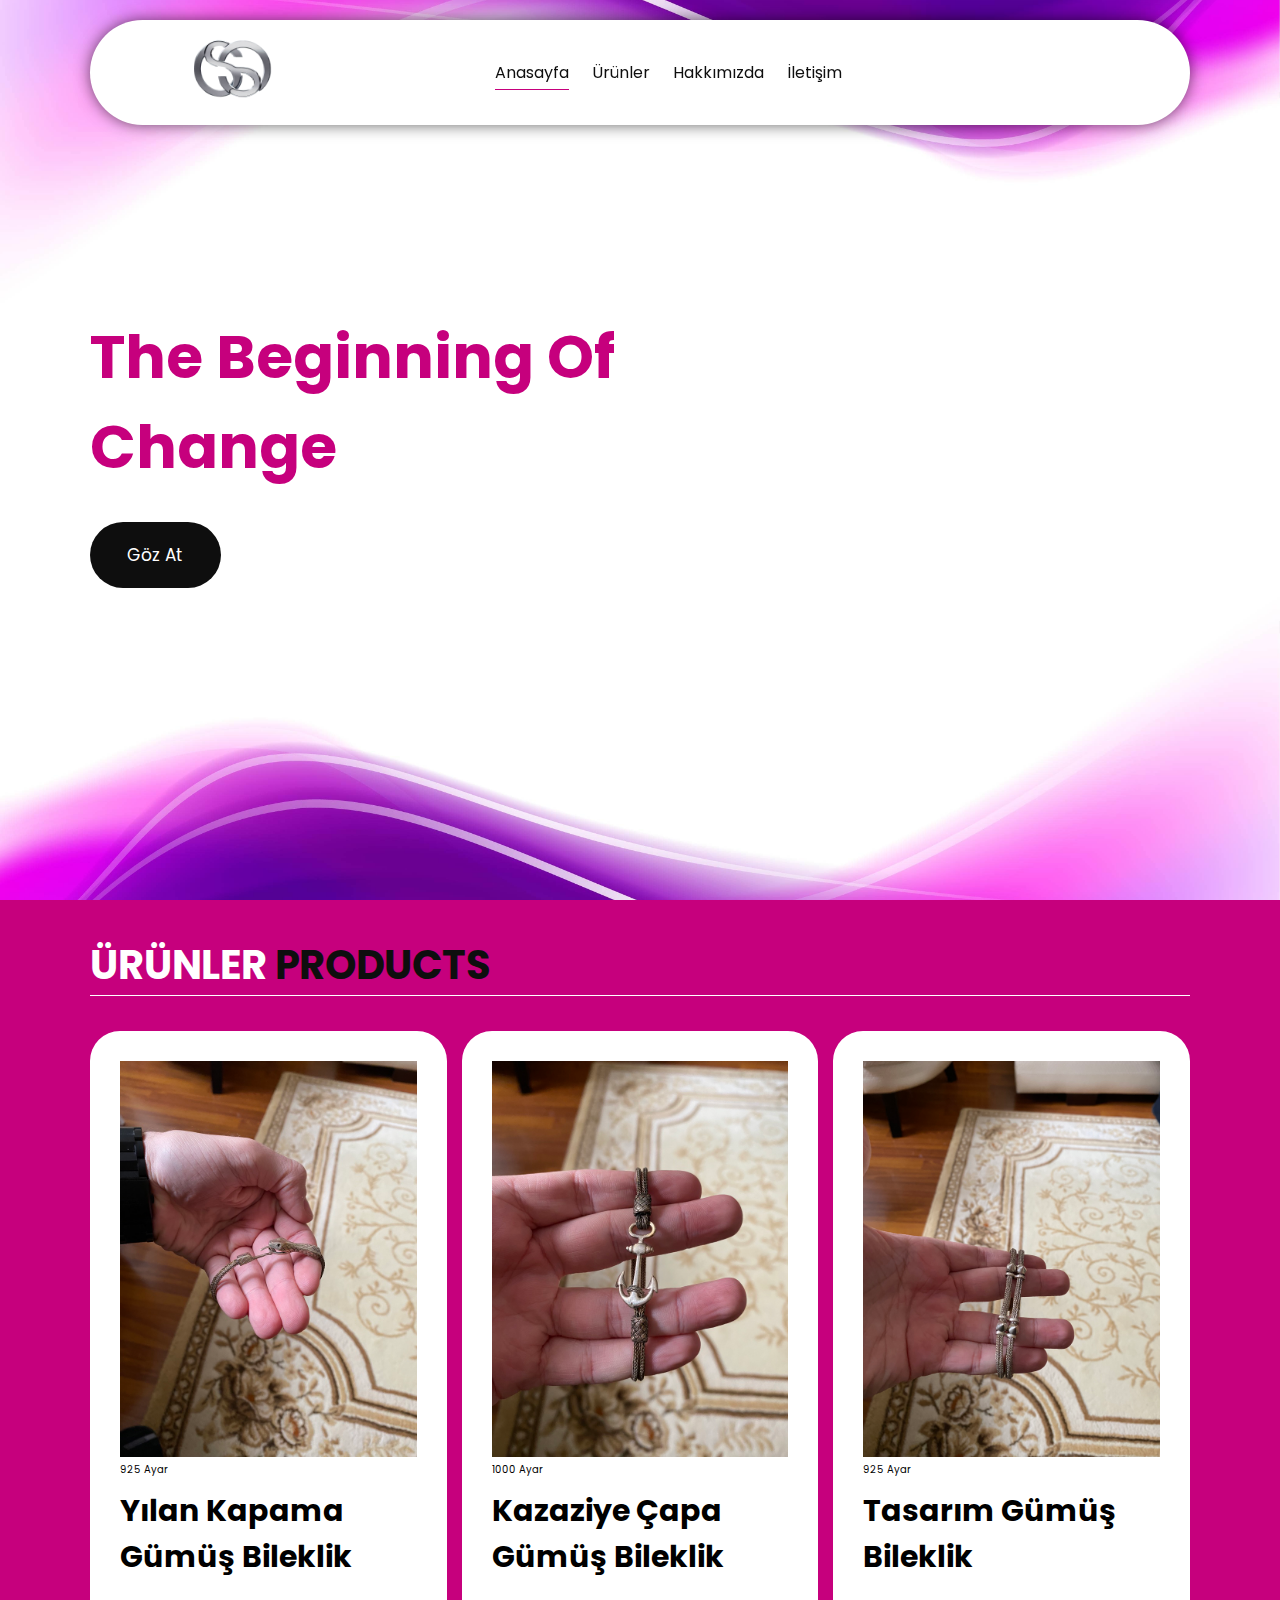
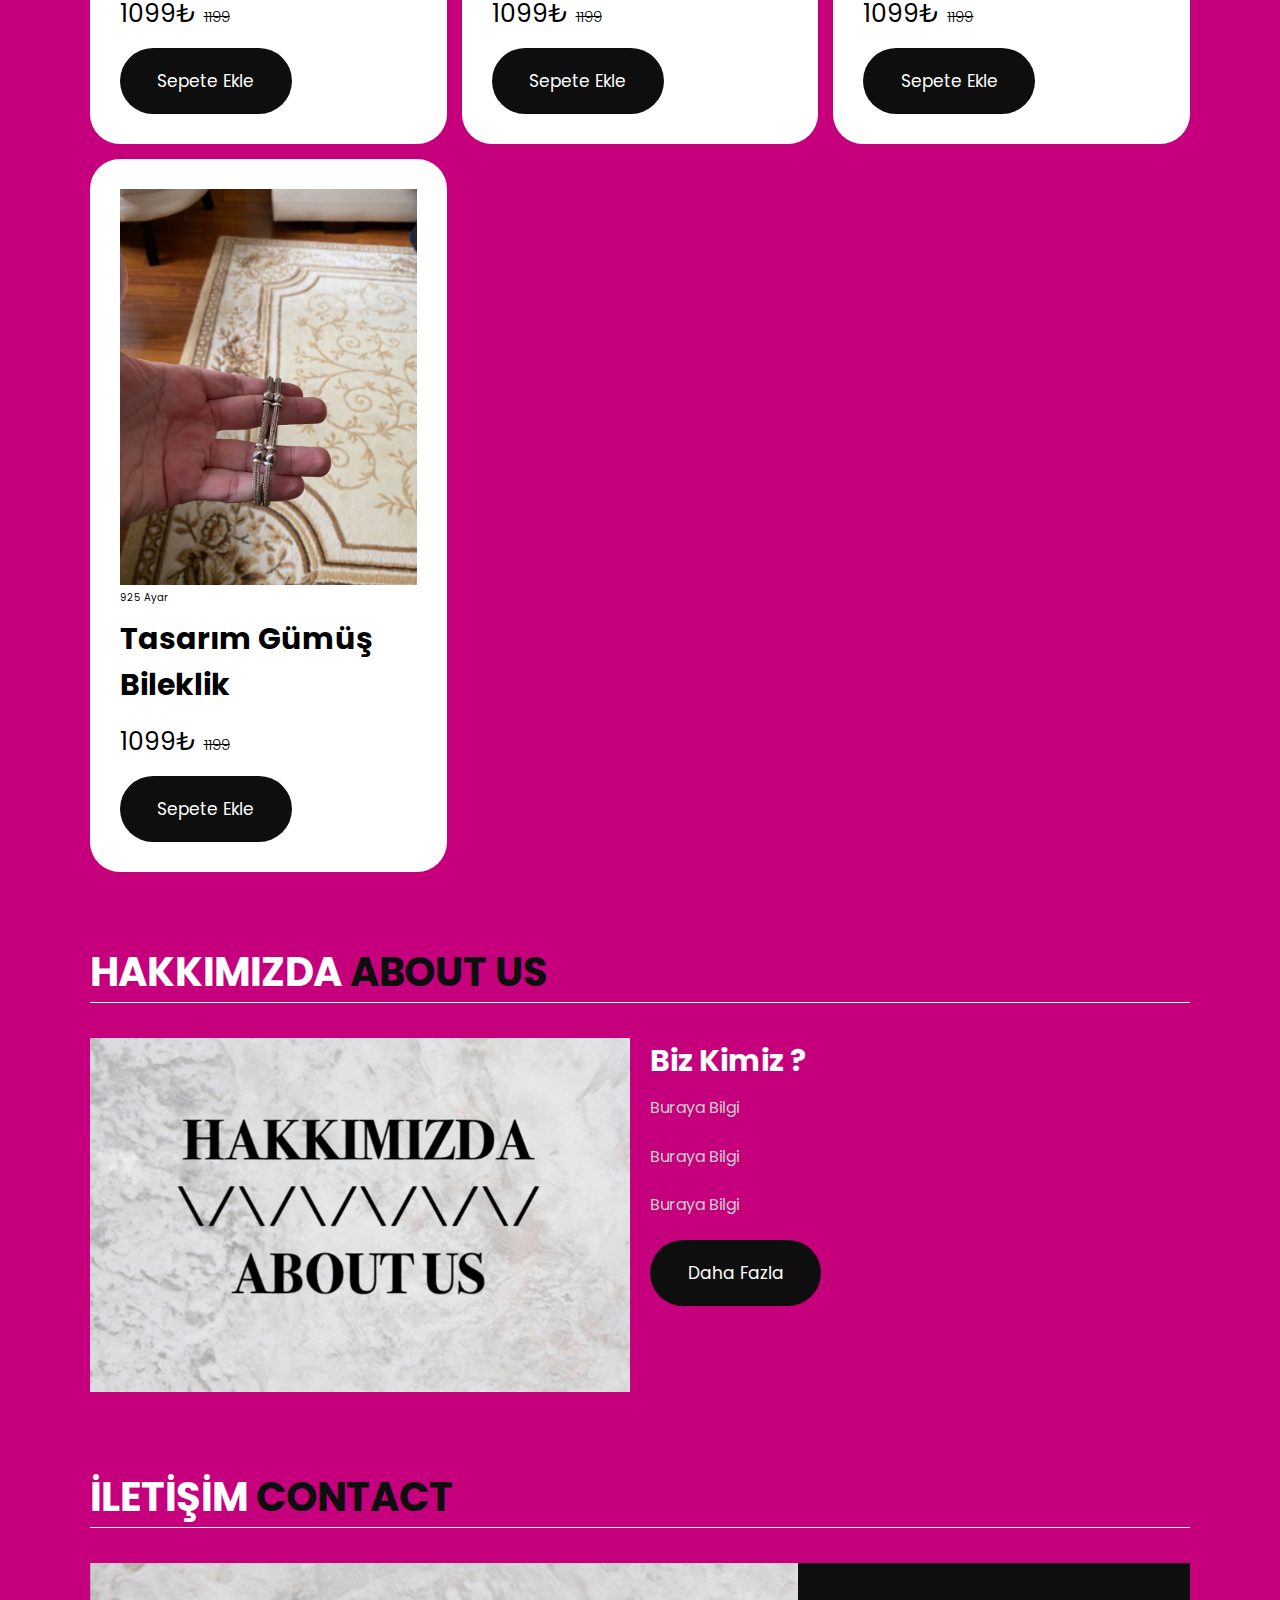
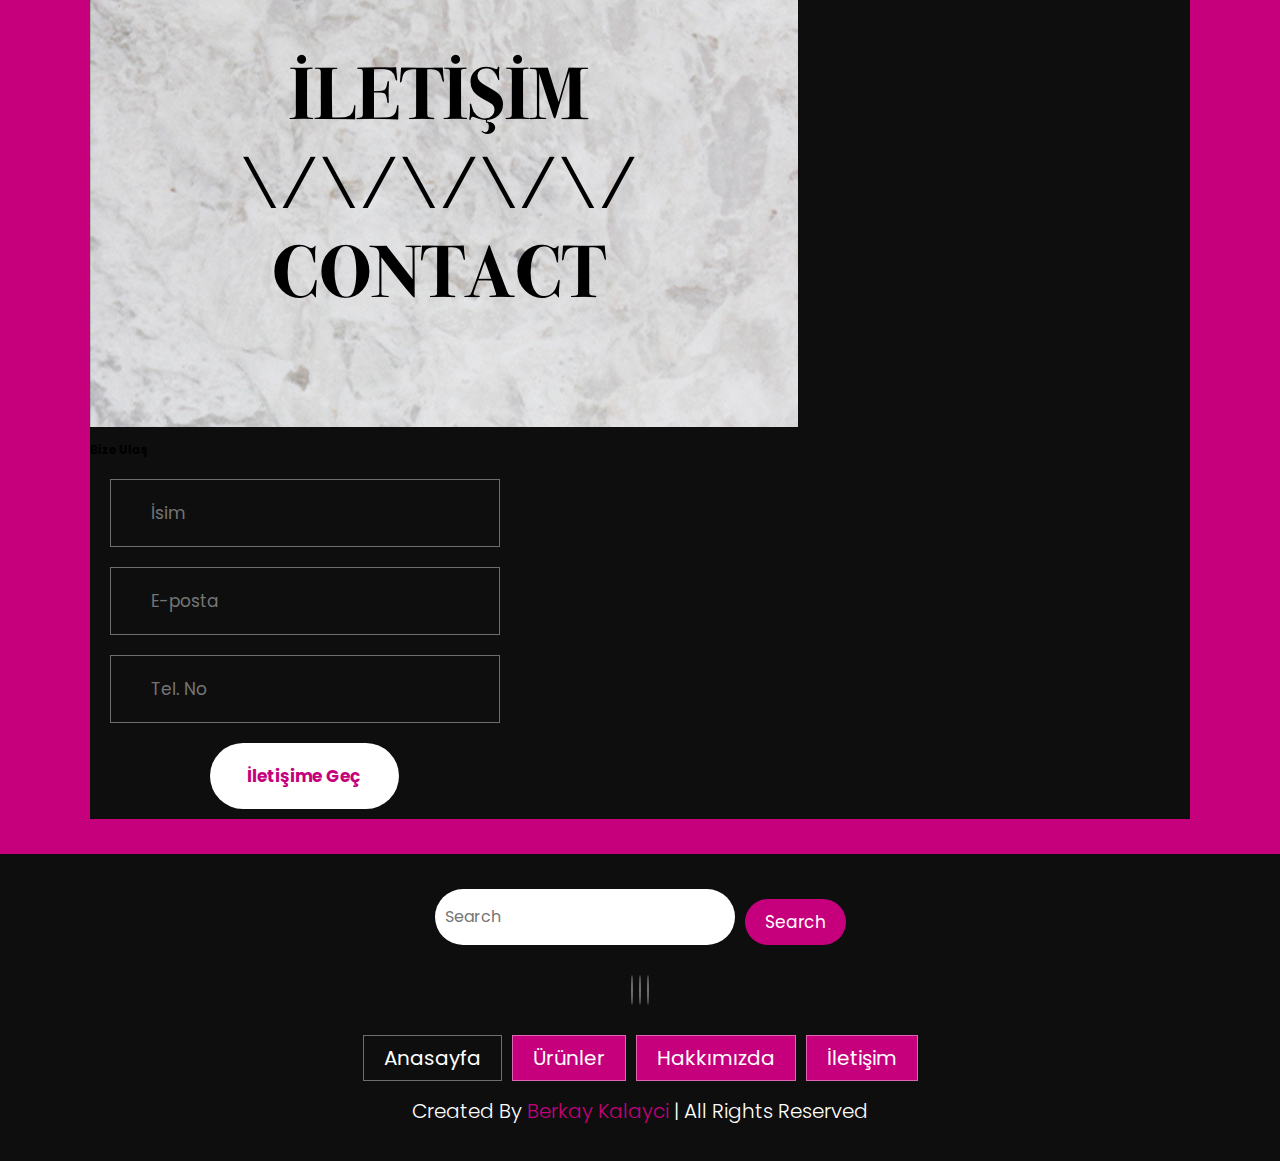
<file: index.html>
<!DOCTYPE html>
<html lang="en">
  <head>
    <meta charset="UTF-8" />
    <meta http-equiv="X-UA-Compatible" content="IE=edge" />
    <meta name="viewport" content="width=device-width, initial-scale=1.0" />
    <link
      rel="stylesheet"
      href="https://cdnjs.cloudflare.com/ajax/libs/font-awesome/6.4.0/css/all.min.css"
      integrity="sha512-iecdLmaskl7CVkqkXNQ/ZH/XLlvWZOJyj7Yy7tcenmpD1ypASozpmT/E0iPtmFIB46ZmdtAc9eNBvH0H/ZpiBw=="
      crossorigin="anonymous"
      referrerpolicy="no-referrer"
    />
    <title>Anasayfa</title>
    <link rel="stylesheet" href="styles/style.css" />
  </head>
  <body>
    <!--! header section start -->
    
    <header class="header">
      <a href="#" class="logo">
        <img src="images/logo.png" alt="logo" />
      </a>
      <nav class="navbar">
        <a href="index.html" class="active">Anasayfa</a>
        <a href="products.html">Ürünler</a>
        <a href="about.html">Hakkımızda</a>
        <a href="contact.html">İletişim</a>
      </nav>

      <div class="buttons">
        <button id="search-btn">
          <i class="fas fa-search"></i>
        </button>
        <button id="cart-btn">
          <i class="fas fa-shopping-cart"></i>
        </button>
        <button id="menu-btn">
          <i class="fas fa-bars"></i>
        </button>
      </div>

      <div class="search-form">
        <input type="text" class="search-input" id="search-box" placeholder="arama">
        <i class="fas fa-search"></i>
      </div>

      <div class="cart-items-container">
        <div class="cart-item">
          <i class="fas fa-times"></i>
          <img src="images/menu-1.png" alt="menu">
          <div class="content">
            <h3>ürün 01</h3>
            <div class="price">1099₺</div>
          </div>
        </div>
        <div class="cart-item">
          <i class="fas fa-times"></i>
          <img src="images/menu-2.png" alt="menu">
          <div class="content">
            <h3>ürün 02</h3>
            <div class="price">1099₺</div>
          </div>
        </div>
        <div class="cart-item">
          <i class="fas fa-times"></i>
          <img src="images/menu-3.png" alt="menu">
          <div class="content">
            <h3>ürün 03</h3>
            <div class="price">1099₺</div>
          </div>
        </div>
        <div class="cart-item">
          <i class="fas fa-times"></i>
          <img src="images/menu-4.png" alt="menu">
          <div class="content">
            <h3>ürün 04</h3>
            <div class="price">1099₺</div>
          </div>
        </div>
        <a href=" #" class="btn">siparişi tamamla</a>
      </div>
    </header>
    <!--! header section end -->

    <!--! home section start -->
    <section class="home" id="home">
      <div class="content">
        <h3>The Beginning of Change</h3>
        <p></p>
        <a href="#" class="btn">Göz At</a>
      </div>
    </section>
    <!--! home section end -->

    <!--! menu section start -->
    <section class="menu" id="products">
      <h1 class="heading">Ürünler <span>Products</span></h1>
      <div class="box-container">
        <div class="box">
          <div class="box-head">
            <img src="images/urun-1.jpeg" alt="Ürün" />
            <span class="urun-category">925 ayar</span>
            <h3>Yılan Kapama Gümüş Bileklik</h3>
            <div class="price">1099₺ <span>1199</span></div>
          </div>
          <div class="box-bottom">
            <a href="#" class="btn">Sepete Ekle</a>
          </div>
        </div>
        <div class="box">
          <div class="box-head">
            <img src="images/urun-2.jpeg" alt="Ürün" />
            <span class="urun-category">1000 ayar</span>
            <h3>Kazaziye Çapa Gümüş Bileklik</h3>
            <div class="price">1099₺ <span>1199</span></div>
          </div>
          <div class="box-bottom">
            <a href="#" class="btn">Sepete Ekle</a>
          </div>
        </div>
        <div class="box">
          <div class="box-head">
            <img src="images/urun-3.jpeg" alt="Ürün" />
            <span class="urun-category">925 ayar</span>
            <h3>Tasarım Gümüş Bileklik</h3>
            <div class="price">1099₺ <span>1199</span></div>
          </div>
          <div class="box-bottom">
            <a href="#" class="btn">Sepete Ekle</a>
          </div>
        </div>
        <div class="box">
          <div class="box-head">
            <img src="images/urun-4.jpeg" alt="Ürün" />
            <span class="urun-category">925 ayar</span>
            <h3>Tasarım Gümüş Bileklik</h3>
            <div class="price">1099₺ <span>1199</span></div>
          </div>
          <div class="box-bottom">
            <a href="#" class="btn">Sepete Ekle</a>
          </div>
        </div>
      </div>
    </section>
    <!--! menu section end -->

    <!--! hakkımızda section start -->
    <section class="about" id="about">
      <h1 class="heading">Hakkımızda <span>About Us</span></h1>
      <div class="row">
        <div class="image">
          <img src="images/about.jpg" alt="about" />
        </div>
        <div class="content">
          <h3>Biz Kimiz ?</h3>
          <p>Buraya Bilgi</p>
          <p>Buraya Bilgi</p>
          <p>Buraya Bilgi</p>
          <a href="#" class="btn">daha fazla</a>
        </div>
      </div>
    </section>
    <!--! hakkımızda section end -->

    <!--! contact section start -->
    <section class="contact" id="contact">
      <h1 class="heading">İletİşİm <span>contact</span></h1>
      <div class="row">
        <div class="image">
          <img src="images/contact.jpg" alt="contact" />
        </div>
        <form>
          <h3>bize ulaş</h3>
          <div class="inputBox">
            <i class="fas fa-user"></i>
            <input type="text" placeholder="İsim" />
          </div>
          <div class="inputBox">
            <i class="fas fa-envelope"></i>
            <input type="email" placeholder="E-posta" />
          </div>
          <div class="inputBox">
            <i class="fas fa-phone"></i>
            <input type="number" placeholder="Tel. No" />
          </div>
          <input type="submit" class="btn" value="İletişime Geç" />
        </form>
      </div>
    </section>
    <!--! contact section end -->

    <!--! footer section start -->
        <section class="footer">
          <div class="search">
            <input type="text" class="search-input" placeholder="Search">
            <button class="btn btn-primary">search</button>
          </div>
          <div class="share">
            <a href="#" class="fab fa-instagram"></a>
            <a href="#" class="fab fa-twitter"></a>
            <a href="#" class="fas fa-envelope"></a>
          </div>

          <div class="links">
            <a href="#" class="active">Anasayfa</a>
            <a href="#">Ürünler</a>
            <a href="#">Hakkımızda</a>
            <a href="#">İletişim</a>
          </div>

          <div class="credit">
            created by <span>Berkay Kalayci</span> | all rights reserved
          </div>
        </section>
    <!--! footer section end -->

    <script src="js/script.js"></script>
  </body>
</html>
</file>
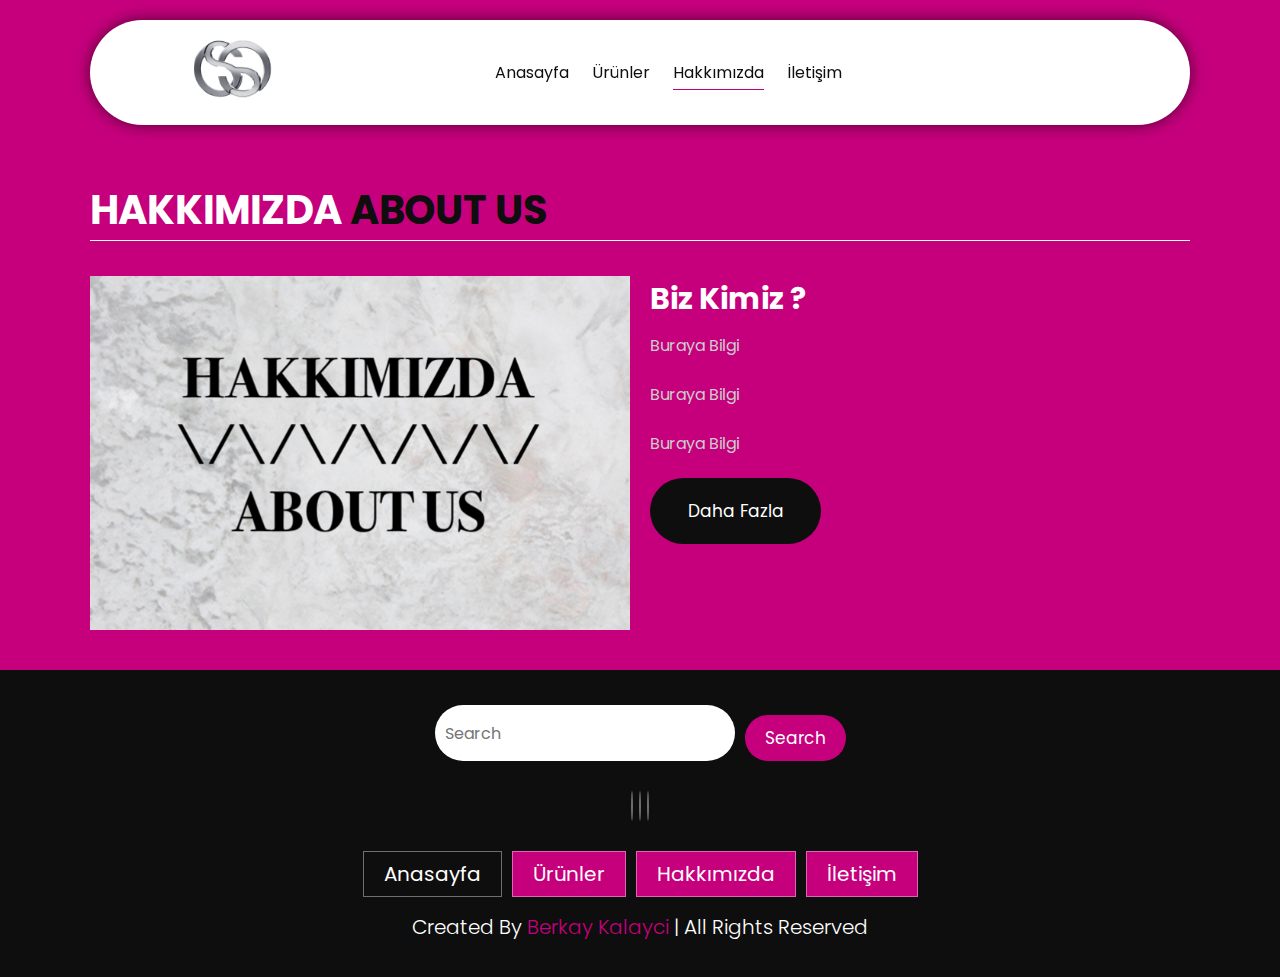
<file: about.html>
<!DOCTYPE html>
<html lang="en">
  <head>
    <meta charset="UTF-8" />
    <meta http-equiv="X-UA-Compatible" content="IE=edge" />
    <meta name="viewport" content="width=device-width, initial-scale=1.0" />
    <link
      rel="stylesheet"
      href="https://cdnjs.cloudflare.com/ajax/libs/font-awesome/6.4.0/css/all.min.css"
      integrity="sha512-iecdLmaskl7CVkqkXNQ/ZH/XLlvWZOJyj7Yy7tcenmpD1ypASozpmT/E0iPtmFIB46ZmdtAc9eNBvH0H/ZpiBw=="
      crossorigin="anonymous"
      referrerpolicy="no-referrer"
    />
    <title>Hakkımızda</title>
    <link rel="stylesheet" href="styles/style.css" />
  </head>
  <body>
    <!--! header section start -->
    <!--! header section end -->
    <header class="header">
        <a href="#" class="logo">
          <img src="images/logo.png" alt="logo" />
        </a>
        <nav class="navbar">
          <a href="index.html">Anasayfa</a>
          <a href="products.html">Ürünler</a>
          <a href="about.html" class="active">Hakkımızda</a>
          <a href="contact.html">İletişim</a>
        </nav>
  
        <div class="buttons">
          <button id="search-btn">
            <i class="fas fa-search"></i>
          </button>
          <button id="cart-btn">
            <i class="fas fa-shopping-cart"></i>
          </button>
          <button id="menu-btn">
            <i class="fas fa-bars"></i>
          </button>
        </div>
  
        <div class="search-form">
          <input type="text" class="search-input" id="search-box" placeholder="arama">
          <i class="fas fa-search"></i>
        </div>
  
        <div class="cart-items-container">
          <div class="cart-item">
            <i class="fas fa-times"></i>
            <img src="images/menu-1.png" alt="menu">
            <div class="content">
              <h3>ürün 01</h3>
              <div class="price">1099₺</div>
            </div>
          </div>
          <div class="cart-item">
            <i class="fas fa-times"></i>
            <img src="images/menu-2.png" alt="menu">
            <div class="content">
              <h3>ürün 02</h3>
              <div class="price">1099₺</div>
            </div>
          </div>
          <div class="cart-item">
            <i class="fas fa-times"></i>
            <img src="images/menu-3.png" alt="menu">
            <div class="content">
              <h3>ürün 03</h3>
              <div class="price">1099₺</div>
            </div>
          </div>
          <div class="cart-item">
            <i class="fas fa-times"></i>
            <img src="images/menu-4.png" alt="menu">
            <div class="content">
              <h3>ürün 04</h3>
              <div class="price">1099₺</div>
            </div>
          </div>
          <a href=" #" class="btn">siparişi tamamla</a>
        </div>
      </header>
    <!--! header section end -->


    <!--! hakkımızda section start -->
    <section class="about" id="about">
      <h1 class="heading">Hakkımızda <span>About Us</span></h1>
      <div class="row">
        <div class="image">
          <img src="images/about.jpg" alt="about" />
        </div>
        <div class="content">
          <h3>Biz Kimiz ?</h3>
          <p>Buraya Bilgi</p>
          <p>Buraya Bilgi</p>
          <p>Buraya Bilgi</p>
          <a href="#" class="btn">daha fazla</a>
        </div>
      </div>
    </section>
    <!--! hakkımızda section end -->


    <!--! footer section start -->
        <section class="footer">
          <div class="search">
            <input type="text" class="search-input" placeholder="Search">
            <button class="btn btn-primary">search</button>
          </div>
          <div class="share">
            <a href="#" class="fab fa-instagram"></a>
            <a href="#" class="fab fa-twitter"></a>
            <a href="#" class="fas fa-envelope"></a>
          </div>

          <div class="links">
            <a href="#" class="active">Anasayfa</a>
            <a href="#">Ürünler</a>
            <a href="#">Hakkımızda</a>
            <a href="#">İletişim</a>
          </div>

          <div class="credit">
            created by <span>Berkay Kalayci</span> | all rights reserved
          </div>
        </section>
    <!--! footer section end -->

    <script src="js/script.js"></script>
  </body>
</html>
</file>
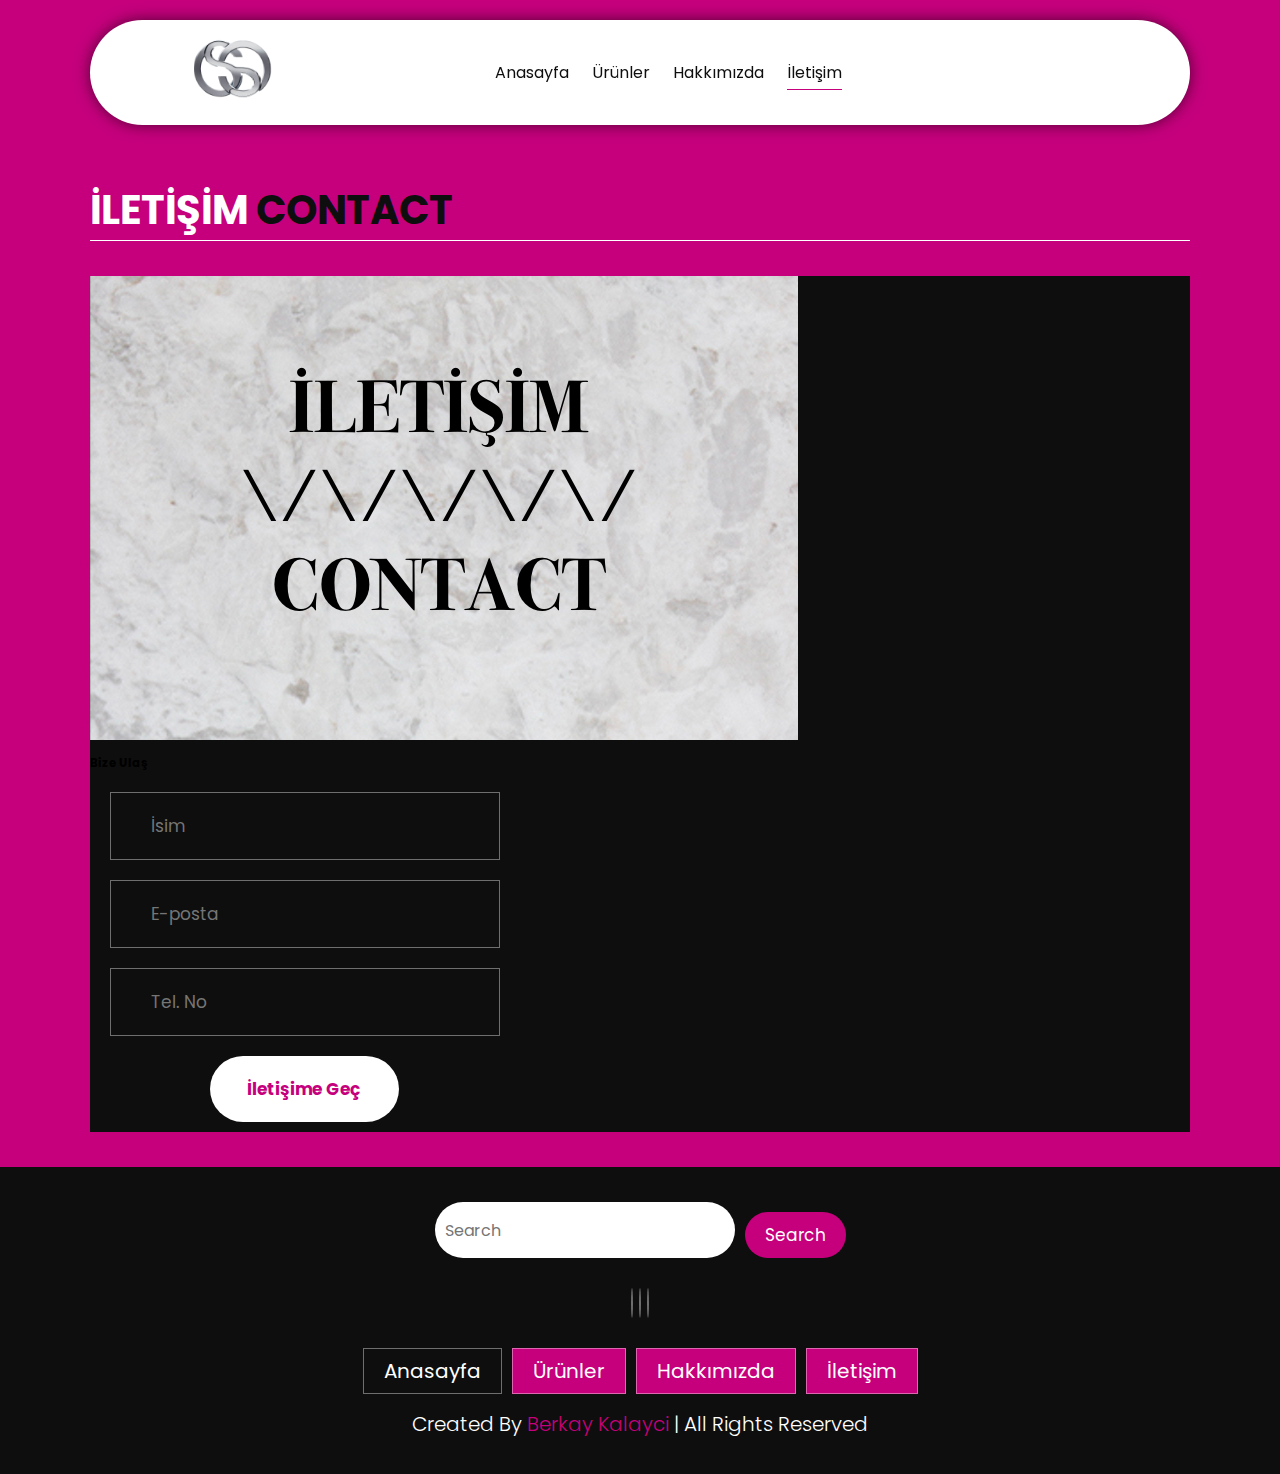
<file: contact.html>
<!DOCTYPE html>
<html lang="en">
  <head>
    <meta charset="UTF-8" />
    <meta http-equiv="X-UA-Compatible" content="IE=edge" />
    <meta name="viewport" content="width=device-width, initial-scale=1.0" />
    <link
      rel="stylesheet"
      href="https://cdnjs.cloudflare.com/ajax/libs/font-awesome/6.4.0/css/all.min.css"
      integrity="sha512-iecdLmaskl7CVkqkXNQ/ZH/XLlvWZOJyj7Yy7tcenmpD1ypASozpmT/E0iPtmFIB46ZmdtAc9eNBvH0H/ZpiBw=="
      crossorigin="anonymous"
      referrerpolicy="no-referrer"
    />
    <title>İletişim</title>
    <link rel="stylesheet" href="styles/style.css" />
  </head>
  <body>
    <!--! header section start -->
    <!--! header section end -->
    <header class="header">
        <a href="#" class="logo">
          <img src="images/logo.png" alt="logo" />
        </a>
        <nav class="navbar">
          <a href="index.html" >Anasayfa</a>
          <a href="products.html" >Ürünler</a>
          <a href="about.html">Hakkımızda</a>
          <a href="contact.html" class="active">İletişim</a>
        </nav>
  
        <div class="buttons">
          <button id="search-btn">
            <i class="fas fa-search"></i>
          </button>
          <button id="cart-btn">
            <i class="fas fa-shopping-cart"></i>
          </button>
          <button id="menu-btn">
            <i class="fas fa-bars"></i>
          </button>
        </div>
  
        <div class="search-form">
          <input type="text" class="search-input" id="search-box" placeholder="arama">
          <i class="fas fa-search"></i>
        </div>
  
        <div class="cart-items-container">
          <div class="cart-item">
            <i class="fas fa-times"></i>
            <img src="images/menu-1.png" alt="menu">
            <div class="content">
              <h3>ürün 01</h3>
              <div class="price">1099₺</div>
            </div>
          </div>
          <div class="cart-item">
            <i class="fas fa-times"></i>
            <img src="images/menu-2.png" alt="menu">
            <div class="content">
              <h3>ürün 02</h3>
              <div class="price">1099₺</div>
            </div>
          </div>
          <div class="cart-item">
            <i class="fas fa-times"></i>
            <img src="images/menu-3.png" alt="menu">
            <div class="content">
              <h3>ürün 03</h3>
              <div class="price">1099₺</div>
            </div>
          </div>
          <div class="cart-item">
            <i class="fas fa-times"></i>
            <img src="images/menu-4.png" alt="menu">
            <div class="content">
              <h3>ürün 04</h3>
              <div class="price">1099₺</div>
            </div>
          </div>
          <a href=" #" class="btn">siparişi tamamla</a>
        </div>
      </header>
    <!--! header section end -->


    <!--! contact section start -->
    <section class="contact" id="contact">
        <h1 class="heading">İletİşİm <span>contact</span></h1>
        <div class="row">
          <div class="image">
            <img src="images/contact.jpg" alt="contact" />
          </div>
          <form>
            <h3>bize ulaş</h3>
            <div class="inputBox">
              <i class="fas fa-user"></i>
              <input type="text" placeholder="İsim" />
            </div>
            <div class="inputBox">
              <i class="fas fa-envelope"></i>
              <input type="email" placeholder="E-posta" />
            </div>
            <div class="inputBox">
              <i class="fas fa-phone"></i>
              <input type="number" placeholder="Tel. No" />
            </div>
            <input type="submit" class="btn" value="İletişime Geç" />
          </form>
        </div>
      </section>
      <!--! contact section end -->


    <!--! footer section start -->
        <section class="footer">
          <div class="search">
            <input type="text" class="search-input" placeholder="Search">
            <button class="btn btn-primary">search</button>
          </div>
          <div class="share">
            <a href="#" class="fab fa-instagram"></a>
            <a href="#" class="fab fa-twitter"></a>
            <a href="#" class="fas fa-envelope"></a>
          </div>

          <div class="links">
            <a href="#" class="active">Anasayfa</a>
            <a href="#">Ürünler</a>
            <a href="#">Hakkımızda</a>
            <a href="#">İletişim</a>
          </div>

          <div class="credit">
            created by <span>Berkay Kalayci</span> | all rights reserved
          </div>
        </section>
    <!--! footer section end -->

    <script src="js/script.js"></script>
  </body>
</html>
</file>
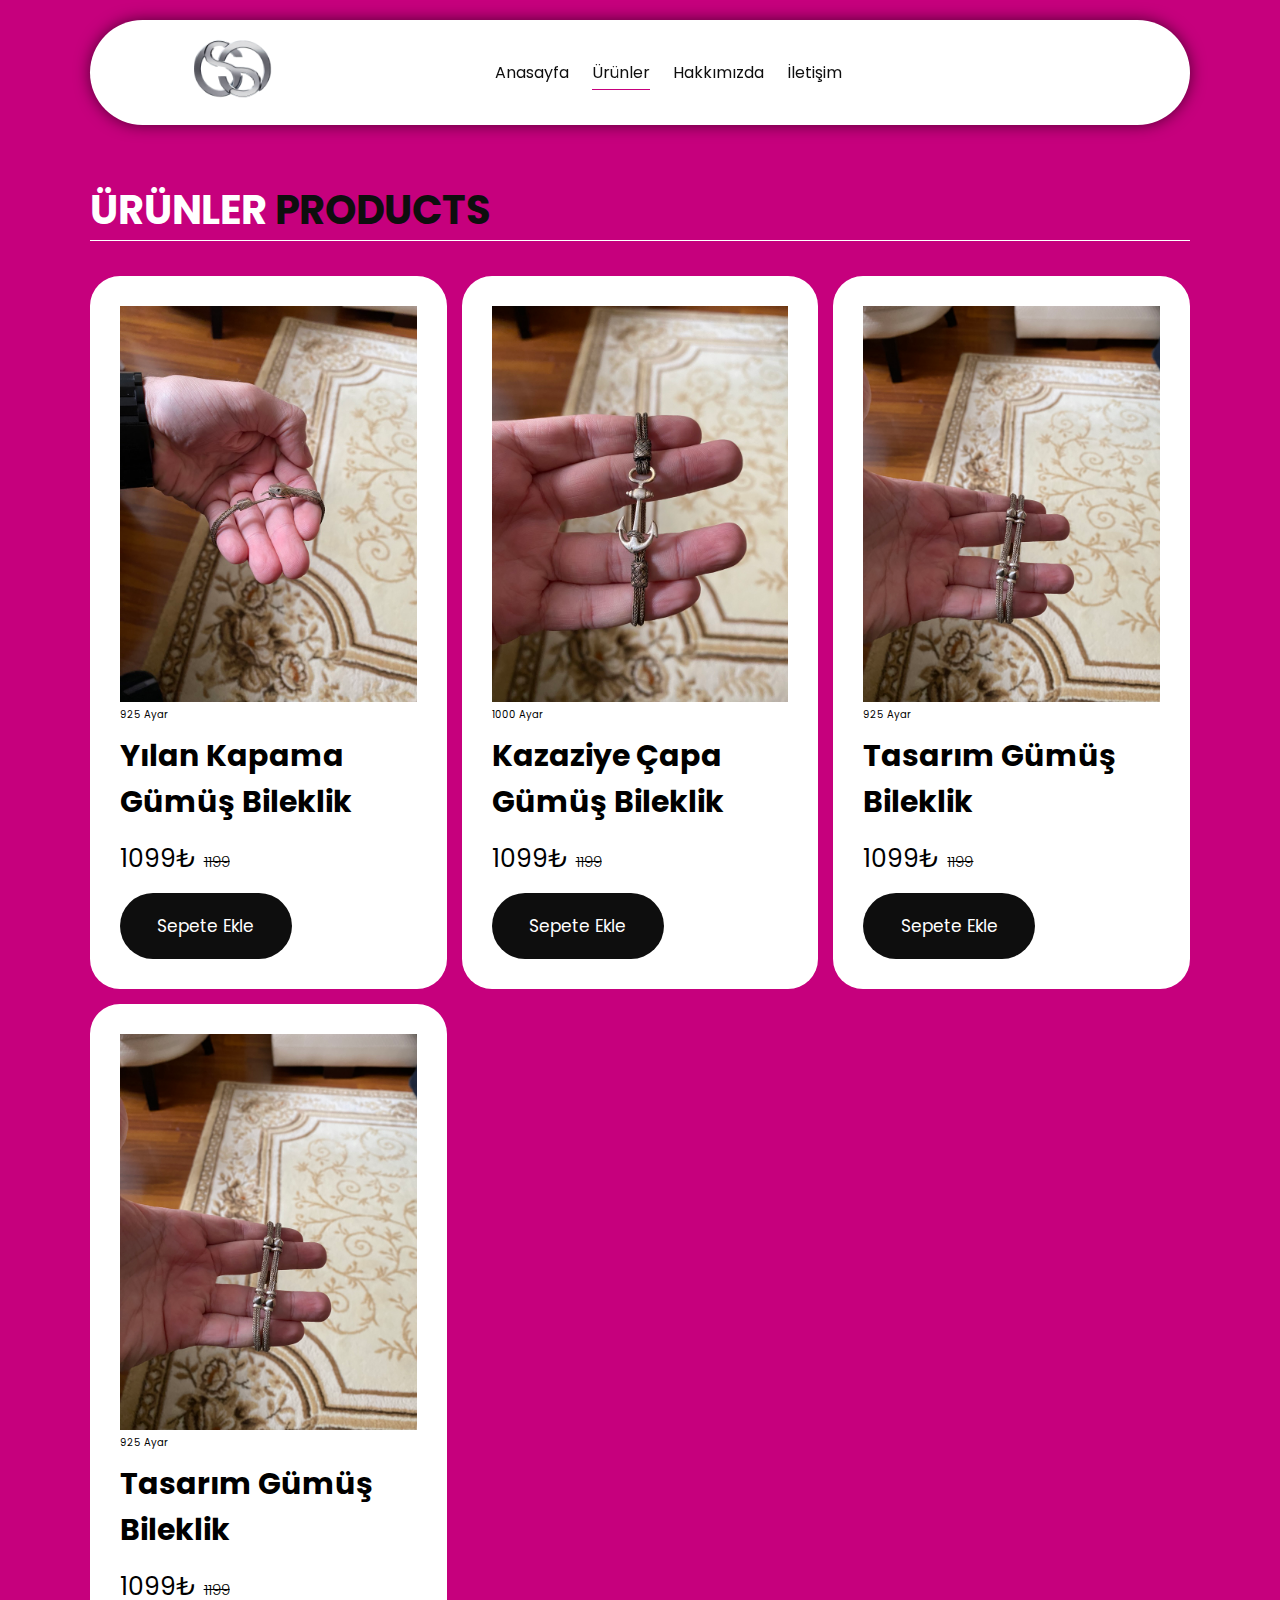
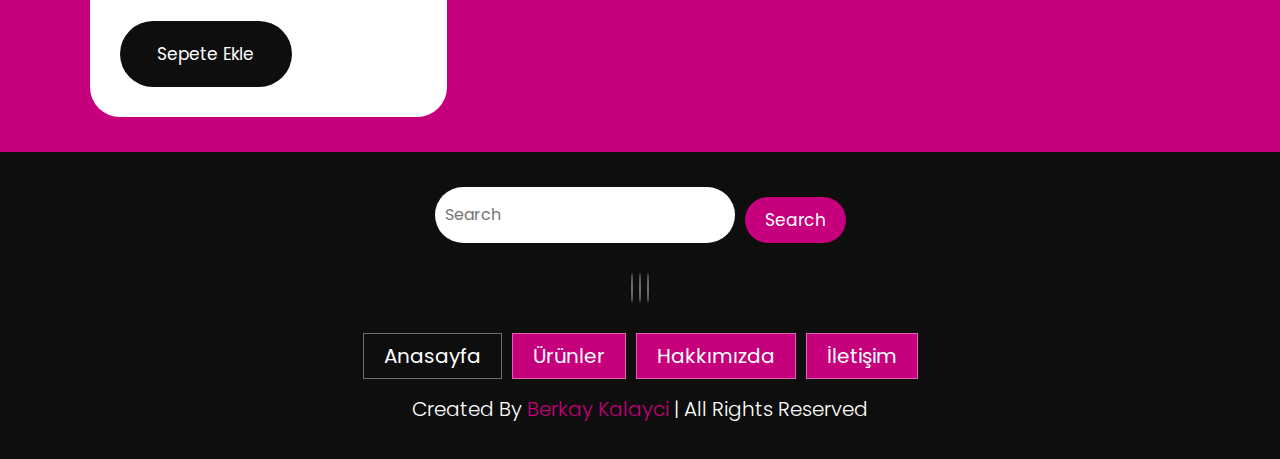
<file: products.html>
<!DOCTYPE html>
<html lang="en">
  <head>
    <meta charset="UTF-8" />
    <meta http-equiv="X-UA-Compatible" content="IE=edge" />
    <meta name="viewport" content="width=device-width, initial-scale=1.0" />
    <link
      rel="stylesheet"
      href="https://cdnjs.cloudflare.com/ajax/libs/font-awesome/6.4.0/css/all.min.css"
      integrity="sha512-iecdLmaskl7CVkqkXNQ/ZH/XLlvWZOJyj7Yy7tcenmpD1ypASozpmT/E0iPtmFIB46ZmdtAc9eNBvH0H/ZpiBw=="
      crossorigin="anonymous"
      referrerpolicy="no-referrer"
    />
    <title>Ürünler</title>
    <link rel="stylesheet" href="styles/style.css" />
  </head>
  <body>
    <!--! header section start -->
    <!--! header section end -->
    <header class="header">
        <a href="#" class="logo">
          <img src="images/logo.png" alt="logo" />
        </a>
        <nav class="navbar">
          <a href="index.html" >Anasayfa</a>
          <a href="products.html" class="active">Ürünler</a>
          <a href="about.html">Hakkımızda</a>
          <a href="contact.html">İletişim</a>
        </nav>
  
        <div class="buttons">
          <button id="search-btn">
            <i class="fas fa-search"></i>
          </button>
          <button id="cart-btn">
            <i class="fas fa-shopping-cart"></i>
          </button>
          <button id="menu-btn">
            <i class="fas fa-bars"></i>
          </button>
        </div>
  
        <div class="search-form">
          <input type="text" class="search-input" id="search-box" placeholder="arama">
          <i class="fas fa-search"></i>
        </div>
  
        <div class="cart-items-container">
          <div class="cart-item">
            <i class="fas fa-times"></i>
            <img src="images/menu-1.png" alt="menu">
            <div class="content">
              <h3>ürün 01</h3>
              <div class="price">1099₺</div>
            </div>
          </div>
          <div class="cart-item">
            <i class="fas fa-times"></i>
            <img src="images/menu-2.png" alt="menu">
            <div class="content">
              <h3>ürün 02</h3>
              <div class="price">1099₺</div>
            </div>
          </div>
          <div class="cart-item">
            <i class="fas fa-times"></i>
            <img src="images/menu-3.png" alt="menu">
            <div class="content">
              <h3>ürün 03</h3>
              <div class="price">1099₺</div>
            </div>
          </div>
          <div class="cart-item">
            <i class="fas fa-times"></i>
            <img src="images/menu-4.png" alt="menu">
            <div class="content">
              <h3>ürün 04</h3>
              <div class="price">1099₺</div>
            </div>
          </div>
          <a href=" #" class="btn">siparişi tamamla</a>
        </div>
      </header>
    <!--! header section end -->


    <!--! menu section start -->
    <section class="menu" id="products">
        <h1 class="heading">Ürünler <span>Products</span></h1>
        <div class="box-container">
          <div class="box">
            <div class="box-head">
              <img src="images/urun-1.jpeg" alt="Ürün" />
              <span class="urun-category">925 ayar</span>
              <h3>Yılan Kapama Gümüş Bileklik</h3>
              <div class="price">1099₺ <span>1199</span></div>
            </div>
            <div class="box-bottom">
              <a href="#" class="btn">Sepete Ekle</a>
            </div>
          </div>
          <div class="box">
            <div class="box-head">
              <img src="images/urun-2.jpeg" alt="Ürün" />
              <span class="urun-category">1000 ayar</span>
              <h3>Kazaziye Çapa Gümüş Bileklik</h3>
              <div class="price">1099₺ <span>1199</span></div>
            </div>
            <div class="box-bottom">
              <a href="#" class="btn">Sepete Ekle</a>
            </div>
          </div>
          <div class="box">
            <div class="box-head">
              <img src="images/urun-3.jpeg" alt="Ürün" />
              <span class="urun-category">925 ayar</span>
              <h3>Tasarım Gümüş Bileklik</h3>
              <div class="price">1099₺ <span>1199</span></div>
            </div>
            <div class="box-bottom">
              <a href="#" class="btn">Sepete Ekle</a>
            </div>
          </div>
          <div class="box">
            <div class="box-head">
              <img src="images/urun-4.jpeg" alt="Ürün" />
              <span class="urun-category">925 ayar</span>
              <h3>Tasarım Gümüş Bileklik</h3>
              <div class="price">1099₺ <span>1199</span></div>
            </div>
            <div class="box-bottom">
              <a href="#" class="btn">Sepete Ekle</a>
            </div>
          </div>
        </div>
      </section>
      <!--! menu section end -->


    <!--! footer section start -->
        <section class="footer">
          <div class="search">
            <input type="text" class="search-input" placeholder="Search">
            <button class="btn btn-primary">search</button>
          </div>
          <div class="share">
            <a href="#" class="fab fa-instagram"></a>
            <a href="#" class="fab fa-twitter"></a>
            <a href="#" class="fas fa-envelope"></a>
          </div>

          <div class="links">
            <a href="#" class="active">Anasayfa</a>
            <a href="#">Ürünler</a>
            <a href="#">Hakkımızda</a>
            <a href="#">İletişim</a>
          </div>

          <div class="credit">
            created by <span>Berkay Kalayci</span> | all rights reserved
          </div>
        </section>
    <!--! footer section end -->

    <script src="js/script.js"></script>
  </body>
</html>
</file>
<file: styles/style.css>
@import url("https://fonts.googleapis.com/css2?family=Poppins:wght@100;300;400;500;600&family=Roboto:wght@100&display=swap");

:root {
  --main-color: rgb(198, 0, 125);
  --black-color: #0e0e0e;
  --border: 0.1rem solid rgba(255, 255, 255, 0.4);
}

* {
  font-family: "Poppins", sans-serif;
  margin: 0;
  padding: 0;
  box-sizing: border-box;
  outline: none;
  border: none;
  text-decoration: none;
  text-transform: capitalize;
  transition: 0.2s ease;
}

/*! base html codes */
html {
  font-size: 62.5%;
  overflow-x: hidden;
  scroll-padding-top: 9rem;
  scroll-behavior: smooth;
}

html::-webkit-scrollbar {
  width: 0.8rem;
  background-color: white;
}

html::-webkit-scrollbar-track {
  background-color: transparent;
}

html::-webkit-scrollbar-thumb {
  border-radius: 3rem;
  background-color: var(--black-color);
}

body {
  background-color: var(--main-color);
  overflow-x: hidden;
}

section {
  padding: 3.5rem 7%;
}

a{
  color: var(--black-color);
  text-decoration: none;
}

.btn {
  margin-top: 1rem;
  display: inline-block;
  padding: 2rem 3.75rem;
  border-radius: 30rem;
  font-size: 1.7rem;
  color: white;
  background-color: var(--black-color);
  cursor: pointer;
}

.btn:hover {
  opacity: 0.7;
}

.heading {
  color: #fff;
  text-transform: uppercase;
  font-size: 4rem;
  margin-bottom: 3.5rem;
  border-bottom: 0.1rem solid #fff;
}

.heading span {
  color: var(--black-color);
  text-transform: uppercase;
}

.search-input{
  font-size: 1.6rem;
  color: var(--black-color);
  padding: 1rem;
  text-transform: none;
  border-radius: 3rem;
}

/*! header start */

.header .search-form{
  position: absolute;
  top: 115%;
  right: 7%;
  background-color: #fff;
  width: 50rem;
  height: 5rem;
  display: flex;
  align-items: center;
  border-radius: 3rem;
  box-shadow: 0px 0px 25px 2px rgb(0 0 0 / 75%);
  transform: scaleY(0);
}

.header .search-form.active{
  transform: scaleY(1);
}

.header .search-form i{
  cursor: pointer;
  font-size: 2.2rem;
  margin-right: 1.5rem;
  color: var(--black-color);
}

.header .search-form input {
  width: 100%;
}


.header .logo img {
  height: 10rem;
}

.header {
  background-color: #fff;
  display: flex;
  align-items: center;
  justify-content: space-between;
  padding: 0 7%;
  margin: 2rem 7%;
  border-radius: 30rem;
  box-shadow: 0px 0px 17px -2px rgba(0, 0, 0, 0.75);
  position: sticky;
  top: 0;
  z-index: 1000;
}

.header .navbar a {
  margin: 0 1rem;
  font-size: 1.6rem;
  color: var(--black-color);
  border-bottom: 0.1rem solid transparent;
}

.header .navbar .active,
.header .navbar a:hover {
  border-color: var(--main-color);
  padding-bottom: 0.5rem;
}

.header .buttons button {
  cursor: pointer;
  font-size: 2.5rem;
  margin-left: 2rem;
  background-color: transparent;
}

.header .cart-items-container{
  position: absolute;
  top: 95%;
  height: calc(100vh - 9rem);
  width: 35rem;
  background-color: #fff;
  box-shadow: 0px 20px 14px 0px rgb(0 0 0 / 75%);
  right: -100%;
}

.header .cart-items-container.active{
  right: 3rem;
}

.header .cart-items-container .cart-item{
  position: relative;
  display: flex;
  align-items: center;
  gap: 1.5rem;
  padding: 1.5rem;
}

.header .cart-items-container .cart-item:hover{
  box-shadow: 0px 0px 10px 0px rgba(0, 0, 0, 0.74);
}

.header .cart-items-container .cart-item .fa-times{
  position: absolute;
  top: 1rem;
  right: 1.5rem;
  font-size: 2rem;
  cursor: pointer;
  color: var(--black-color);
}

.header .cart-items-container .cart-item img{
  height: 7rem;
}

.header .cart-items-container .cart-item .content h3{
  font-size: 2rem;
  color: var(--black-color);
  padding-bottom: 0.5rem;
}

.header .cart-items-container .cart-item .content .price{
  font-size: 1.5rem;
  color: var(--black-color);
}

.header .cart-items-container .btn{
  width: 100%;
  text-align: center;
  border-radius: unset;
}



.header #menu-btn{
  display: none;
}

/*! header end */

/*! home start */
.home {
  min-height: 100vh;
  background: url(../images/home.jpg) no-repeat;
  background-size: cover;
  background-position: center;
  margin-top: -14.5rem;
  display: flex;
  align-items: center;
}

.home .content {
  max-width: 60rem;
}

.home .content h3 {
  font-size: 6rem;
  color: rgb(198, 0, 125);
}

.home .content p {
  font-size: 2rem;
  font-weight: 300;
  line-height: 1.8;
  padding: 1rem 0;
  color: #ccc;
}
/*! home end */

/*! menu start */
.menu .box-container {
  display: grid;
  grid-template-columns: repeat(auto-fit, minmax(30rem, 1fr));
  gap: 1.5rem;
}

.menu .box-container .box {
  padding: 3rem;
  background-color: #fff;
  border-radius: 3rem;
  background-color: #fff;
  min-height: 60rem;
  display: flex;
  flex-direction: column;
  align-items: flex-start;
  justify-content: space-between;
}

.menu .box-container .box img {
  width: 100%;
  object-fit: cover;
}

.menu .box-container .box urun-category {
  font-size: 1.2rem;
}

.menu .box-container .box h3 {
  font-size: 3rem;
  padding: 1rem 0;
}

.menu .box-container .box .price {
  font-size: 2.5rem;
  padding: 0.5rem 0;
}

.menu .box-container .box .price span {
  font-size: 1.5rem;
  text-decoration: line-through;
  font-weight: 300;
}

/*! menu end */

/*! about start */
.about .row {
  display: flex;
  flex-wrap: wrap;
  column-gap: 2rem;
}

.about .row .image {
  flex: 1 1 45rem;
}

.about .row img {
  width: 100%;
}

.about .row .content {
  flex: 1 1 45rem;
}

.about .row .content h3 {
  font-size: 3rem;
  color: #fff;
}

.about .row .content p {
  font-size: 1.6rem;
  color: #ccc;
  padding: 1rem 0;
  line-height: 1.8;
}
/*! about end */

/*! contact start */
.contact .row {
  display: flex;
  background-color: var(--black-color);
  flex-wrap: wrap;
  gap: 1rem;
}


.contact .row .form {
  flex: 1 1 45rem;
  padding: 5rem 2rem;
  text-align: center;
}

.contact .row .form h3 {
  text-transform: uppercase;
  font-size: 3.5rem;
  color: #fff;
}

.contact .row form .inputBox {
  display: flex;
  align-items: center;
  margin-top: 2rem;
  margin: 2rem;
  border: var(--border);
}

.contact .row form .inputBox i {
  color: #fff;
  font-size: 2rem;
  padding-left: 2rem;
}

.contact .row form .inputBox input {
  width: 100%;
  padding: 2rem;
  font-size: 1.7rem;
  color: #fff;
  text-transform: none;
  background-color: transparent;
}

.contact .row form .btn {
  color: var(--main-color);
  background-color: #fff;
  font-weight: bold;
  margin: 0 12rem;
  margin-bottom: 1rem;
}

/*! contact end */

/*! footer start */
    .footer{
      background-color: var(--black-color);
      text-align: center;
    }

    .footer .search{
      display: flex;
      justify-content: center;
    }

    .footer .search .search-input{
      width: 30rem;
    }
   
    .footer .search .btn-primary{
      background-color: var(--main-color);
      padding: 1rem 2rem;
      margin-left: 1rem;
    }

    .footer .share{
     padding: 2rem 0;
    }

    .footer .share a{ 
      width: 5rem;
      height: 5rem;
      line-height: 5rem;
      color: #fff;
      font-size: 2rem;
      border: var(--border);
      border-radius: 50%;
      margin: 0.3rem;
     }

     .footer .share a:hover{ 
      background-color: var(--main-color);
     }

     .footer .links{
      display: flex;
      justify-content: center;
      flex-wrap: wrap;
      gap: 1rem;
     }

     .footer .links a {
      background-color: var(--main-color);
      padding: 0.7rem 2rem;
      color: #fff;
      font-size: 2rem;
      border: var(--border);
    }

    .footer .links a:hover {
    background-color: var(--black-color);
    opacity: 0.7;
    }

    .footer .links a.active {
      background-color: var(--black-color);
    }

    .footer .credit{
      font-size: 2rem;
      color: #fff;
      font-weight: 300;
      padding-top: 1.5rem;
    }

    .footer .credit span {
      color: var(--main-color);
    }
/*! footer end */


/*! responsive start */
    @media (max-width: 991px){
      html {
        font-size: 55%;
      }

      .header{
        padding: 1.5rem 2rem;
      }

      .header .logo img{
        height: 7rem;
      }

      section{
        padding: 2rem;
      }

      .products .box-container .box .box-head .name{
        font-size: 3.4rem;
      }
    }

    @media (max-width: 768px){
      .header #menu-btn {
        display: inline-block;
      }

      .header .navbar{
        position: absolute;
        top: 95%;
        background-color: #fff;
        height: calc(100vh - 9rem);
        width: 30rem;
        box-shadow: 0px 20px 14px 0px rgb(0 0 0 / 75%);
        right: -100%;
      }

      .header .navbar.active{
        right: 3rem;
      }

      .header .navbar a {
        color: var(--black-color);
        display: block;
        margin: 1.5rem;
        padding: 0.5rem;
        font-size: 2rem;
      }
    }

    @media (max-width: 576px){
      html{
        font-size: 50%;
      }
    }
/*! responsive end */
</file>
